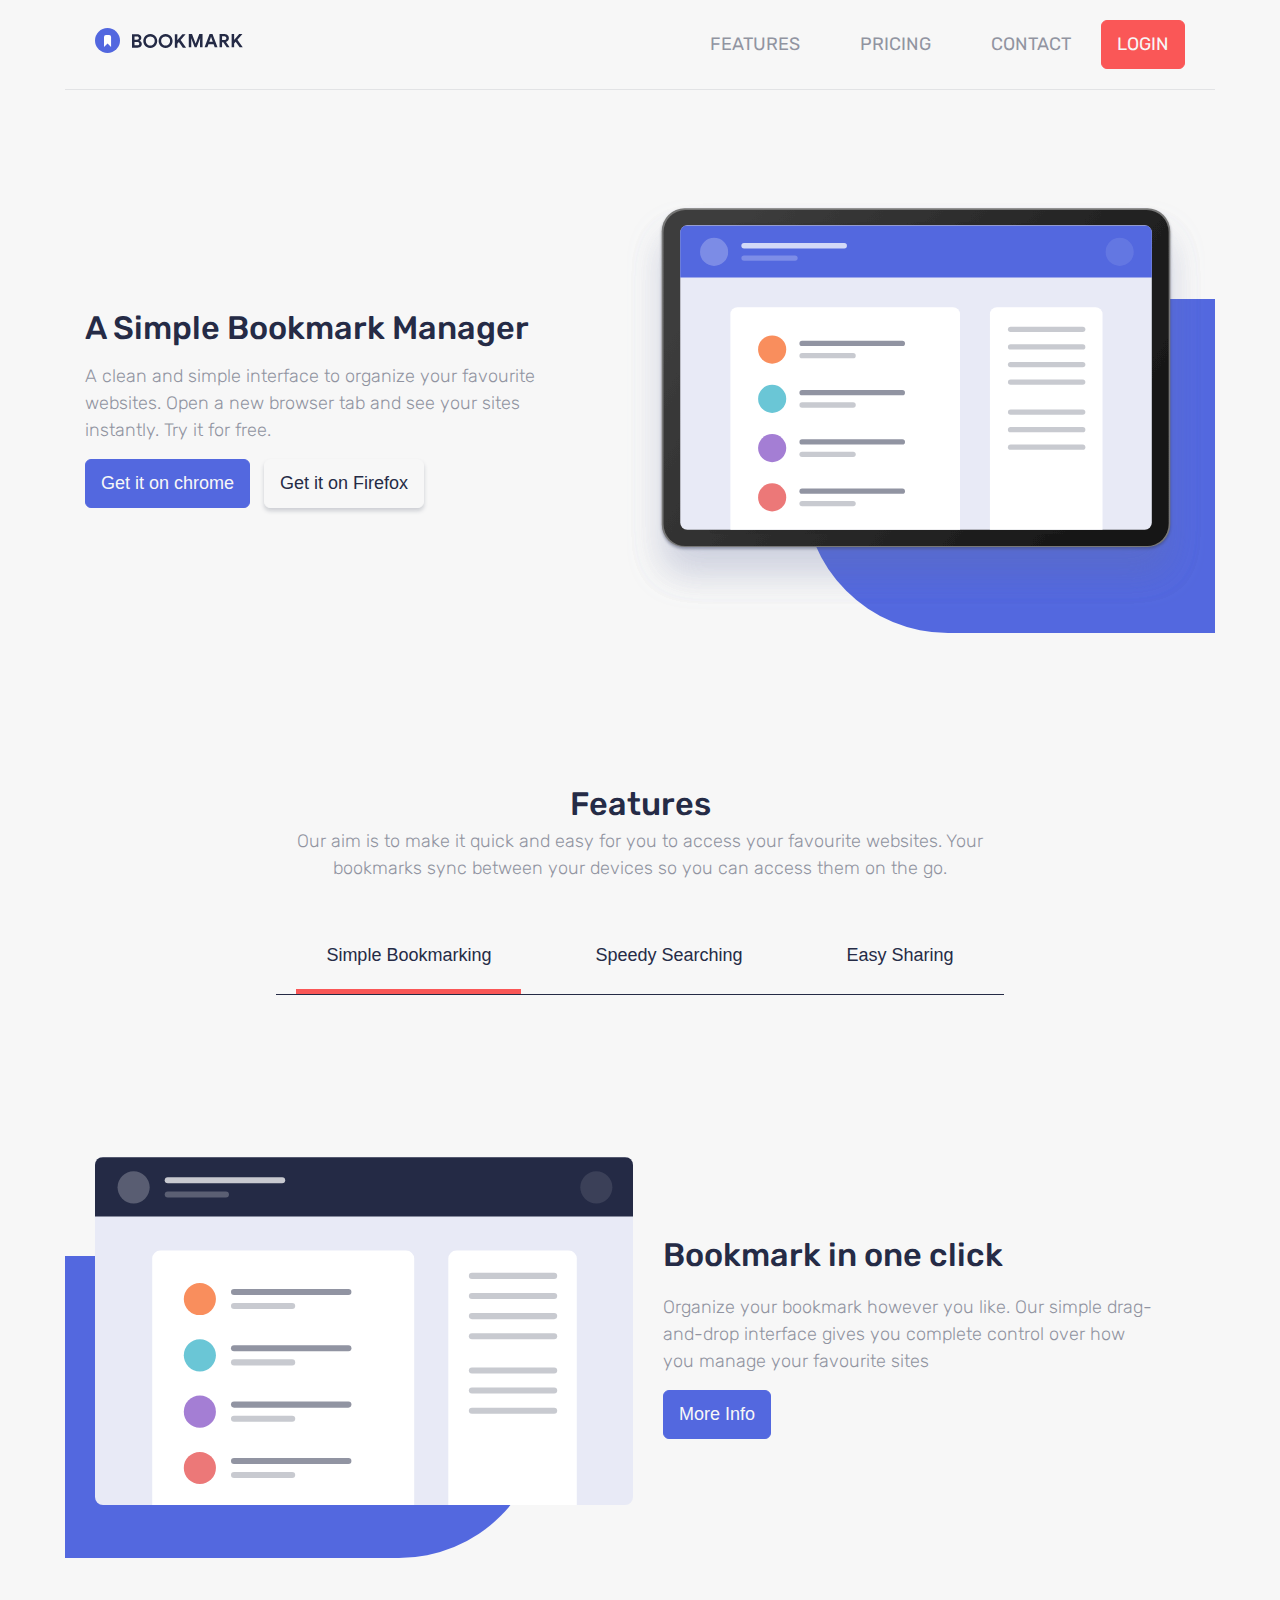
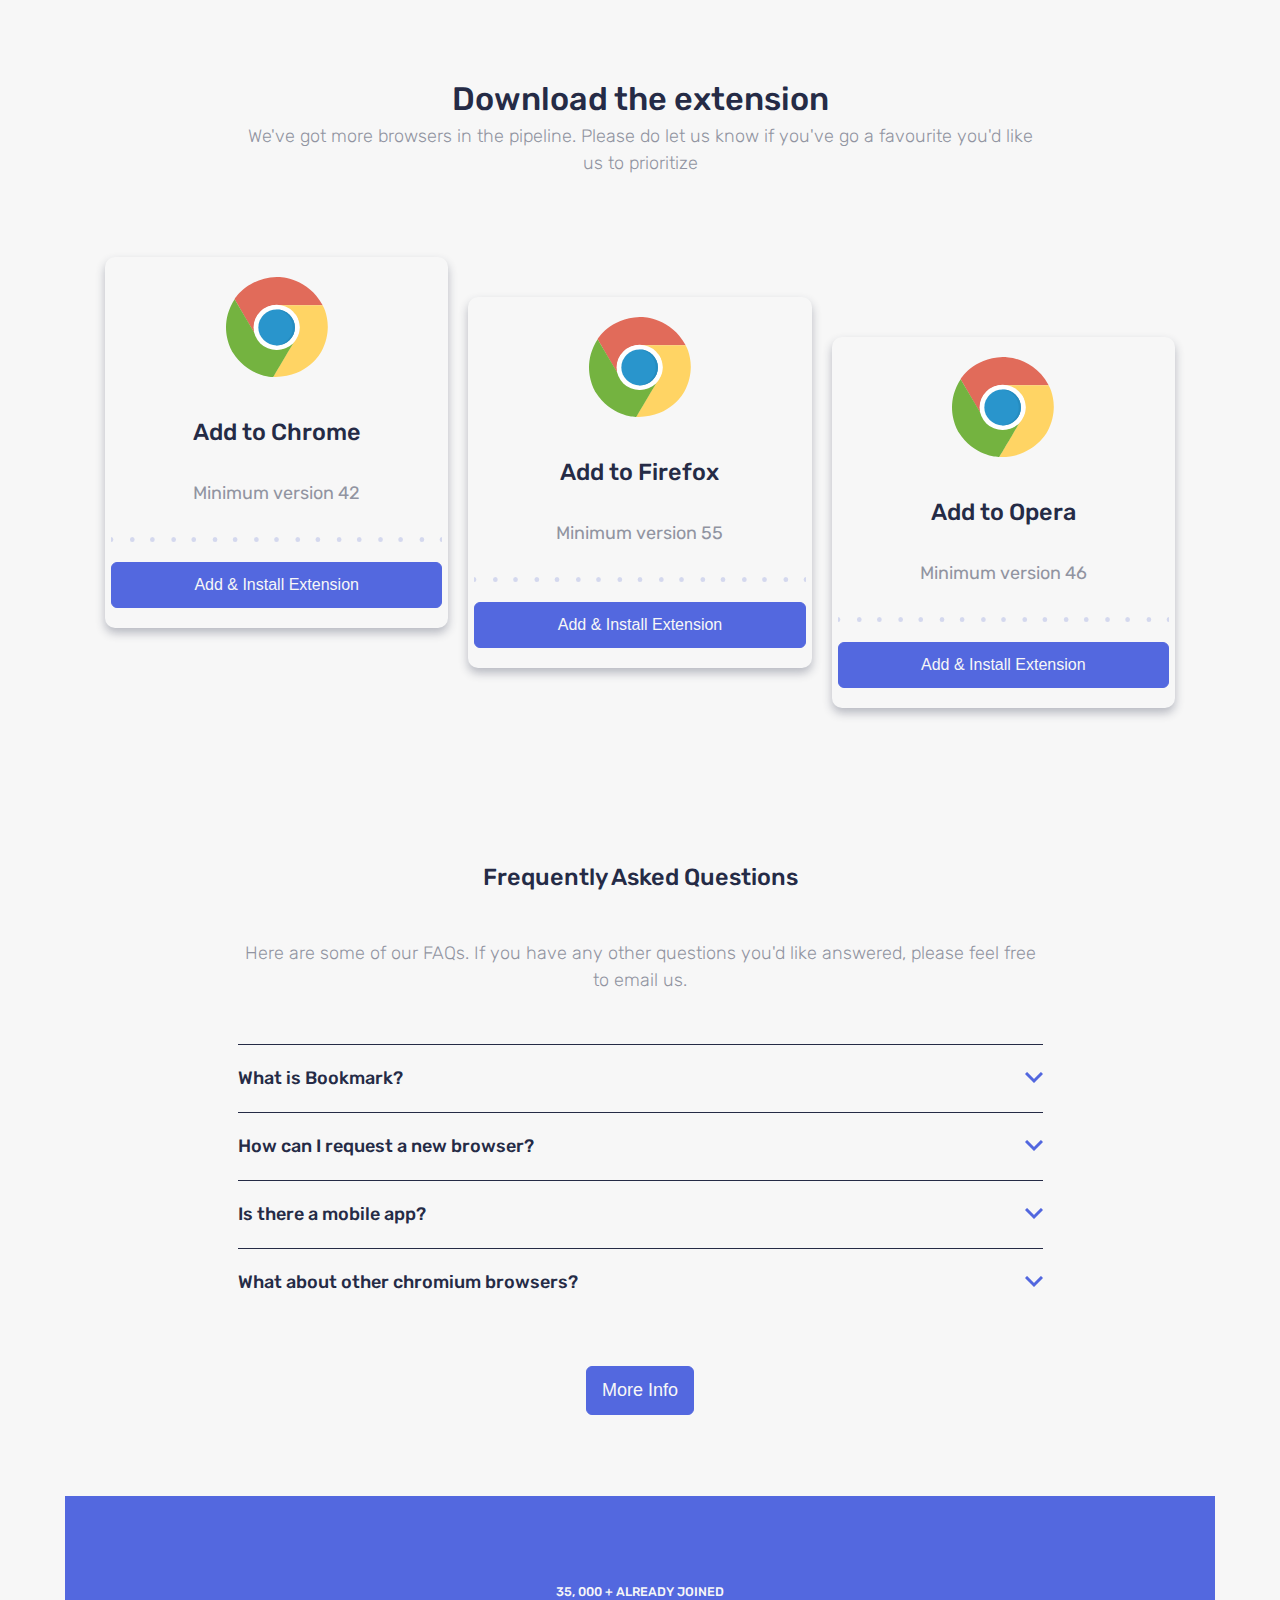
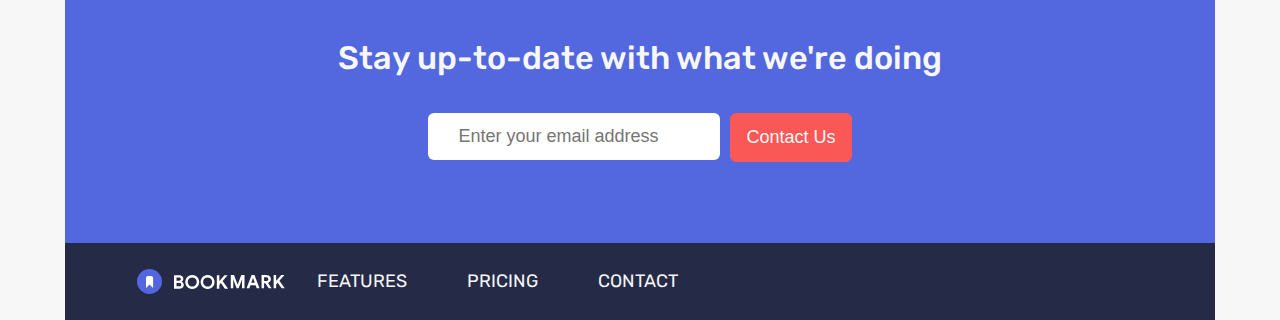
<file: index.html>
<!DOCTYPE html>
<html lang="en">
<head>
    <meta charset="UTF-8">
    <meta name="viewport" content="width=device-width, initial-scale=1.0">
    <link rel="shortcut icon" href="images/favicon-32x32.png" type="image/x-icon">
    <link href="https://fonts.googleapis.com/css2?family=Rubik:wght@400;500&display=swap" rel="stylesheet">
    <link rel="stylesheet" href="https://pro.fontawesome.com/releases/v5.10.0/css/all.css" integrity="sha384-AYmEC3Yw5cVb3ZcuHtOA93w35dYTsvhLPVnYs9eStHfGJvOvKxVfELGroGkvsg+p" crossorigin="anonymous"/>
    <link rel="stylesheet" href="css/style.css">
    <title>Bookmark | Frontend Mentors</title>
</head>
<body>
    <header class="header">
        <div class="container">
            <div class="navbar flex">
                <a class="logo" href="index.html">
                    <img src="images/logo-bookmark.svg" alt="">
                </a>

                <img class="hamburger" src="images/icon-hamburger.svg" alt="">

                <nav class="nav-items flex">
                    <ul class="flex">
                        <li class="nav-link"><a href="">FEATURES</a></li>
                        <li class="nav-link"><a href="">PRICING</a></li>
                        <li class="nav-link"><a href="">CONTACT</a></li>
                    </ul>
                    <a href="login.html" class="btn btn-danger">LOGIN</a>
                
                    <div class="socials">
                        <a href="https://facebook.com/" target="_blank">
                            <i class="fab fa-facebook-square"></i>
                        </a>
                        <a href="https://twitter.com/" target="_blank">
                            <i class="fab fa-twitter"></i>
                        </a>
                    </div>
                </nav>    
            
            </div>
        </div>
    </header>
    
    <main>
        <div class="container">
            <section class="bookmark flex">
                <div class="simple-bookmark">
                    <h1>A Simple Bookmark Manager</h1>
                    <p class="text bookmark-text">
                        A clean and simple interface to organize your favourite websites. 
                        Open a new browser tab and see your sites instantly. Try it for free.
                    </p>
        
                    <div class="button">
                        <button class="btn btn-primary">Get it on chrome</button>
                        <button class="btn btn-light">Get it on Firefox</button>
                    </div>
                </div>
                <div class="img-illustration">
                    <img src="images/illustration-hero.svg" alt="">
                </div>
                
                
            </section>
        
            <section class="features flex">
                <div class="features-content">
                    <h2 class="section-heading">Features</h2>
        
                    <p class="text feature-text">
                        Our aim is to make it quick and easy for you to access your favourite websites.
                        Your bookmarks sync between your devices so you can access them on the go.
                    </p>  
                </div>
                
        
                <div class="features-link ">
                    <button id="first-tab">Simple Bookmarking</button>
                    <button id="second-tab">Speedy Searching</button>
                    <button id="third-tab">Easy Sharing</button>
                </div>
            </section>
        
            <section class="click">
                <div class="tab flex" id="tab1">
                    <div class="img-illustration">
                        <img src="images/illustration-features-tab-1.svg" alt="">
                    </div>
                    
            
                    <div class="one-click">
                        <h2 class="section-heading">Bookmark in one click</h2>
                        <p class="text click-text">
                            Organize your bookmark however you like. Our simple drag-and-drop interface 
                            gives you complete control over how you manage your favourite sites
                        </p>
            
                        <button class="btn btn-primary">More Info</button>
                    </div>
                </div>

                <div class="tab flex" id="tab2">
                    <div class="img-illustration">
                       <img src="images/illustration-features-tab-2.svg" alt=""> 
                    </div>
                    
            
                    <div class="one-click">
                        <h2 class="section-heading">Intelligent Search</h2>
                        <p class="text click-text">
                            Organize your bookmark however you like. Our simple drag-and-drop interface 
                            gives you complete control over how you manage your favourite sites
                        </p>
            
                        <button class="btn btn-primary">More Info</button>
                    </div>
                </div>

                <div class="tab flex" id="tab3">
                    <div class="img-illustration">
                        <img src="images/illustration-features-tab-3.svg" alt="">
                    </div>

                    
            
                    <div class="one-click">
                        <h2 class="section-heading">Share Your Bookmark</h2>
                        <p class="text click-text">
                            Organize your bookmark however you like. Our simple drag-and-drop interface 
                            gives you complete control over how you manage your favourite sites
                        </p>
            
                        <button class="btn btn-primary">More Info</button>
                    </div>
                </div>   
            </section>
        
            <section class="extension">
                <h2 class="section-heading">Download the extension</h2>
                <p class="text">
                    We've got more browsers in the pipeline. Please do let us know if you've go a favourite you'd like us to prioritize
                </p>
        
                <div class="browsers grid">
                    <div class="card">
                        <div class="card-img"><img src="images/logo-chrome.svg" alt=""></div>
                        <h3 class="card-heading">Add to Chrome</h3>
                        <div class="card-sub-heading">Minimum version 42</div>
                        <div class="card-body flex">
                            <img src="images/bg-dots.svg" alt="">
                            <button class="btn btn-primary btn-default">Add &amp; Install Extension</button>
                        </div>
                    </div>
        
                    <div class="card">
                        <div class="card-img"><img src="images/logo-chrome.svg" alt=""></div>
                        <h3 class="card-heading">Add to Firefox</h3>
                        <div class="card-sub-heading">Minimum version 55</div>
                        <div class="card-body flex">
                            <img src="images/bg-dots.svg" alt="">
                            <button class="btn btn-primary btn-default">Add &amp; Install Extension</button>
                        </div>
                    </div>
        
                    <div class="card">
                        <div class="card-img"><img src="images/logo-chrome.svg" alt=""></div>
                        <h3 class="card-heading">Add to Opera</h3>
                        <div class="card-sub-heading">Minimum version 46</div>
                        <div class="card-body flex">
                            <img src="images/bg-dots.svg" alt="">
                            <button class="btn btn-primary btn-default">Add &amp; Install Extension</button>
                        </div>
                    </div>
                </div>
            </section>
        
            <section class="faq">
                <h2 class="card-heading text-center">Frequently Asked Questions</h2>
                <p class="text text-center">
                    Here are some of our FAQs. If you have any other questions you'd like answered, please feel free to email us.
                </p>
        
                <div class="asked-q">
                    <div class="question">
                        <div class= 'accordion'>What is Bookmark?</div>
        
                        <div class='details'>
                            Bookmark is Lorem ipsum dolor sit amet, consectetur adipisicing elit. Natus laboriosam adipisci eligendi, est suscipit, amet dignissimos mollitia officia quae pariatur odio quidem esse alias eveniet blanditiis! Provident assumenda nulla fugiat.
                        </div>
                    </div>
        
                    <div class="question">
                        <div class= 'accordion'>How can I request a new browser?</div>
        
                        <div class='details'>
                            Request dolor sit amet, consectetur adipisicing elit. Natus laboriosam adipisci eligendi, est suscipit, amet dignissimos mollitia officia quae pariatur odio quidem esse alias eveniet blanditiis! Provident assumenda nulla fugiat.
                        </div>
                    </div>

                    <div class="question">
                        <div class= 'accordion'>Is there a mobile app?</div>
        
                        <div class='details'>
                            Mobile app ipsum dolor sit amet, consectetur adipisicing elit. Natus laboriosam adipisci eligendi, est suscipit, amet dignissimos mollitia officia quae pariatur odio quidem esse alias eveniet blanditiis! Provident assumenda nulla fugiat.
                        </div>
                    </div>
        
                    <div class="question">
                        <div class= 'accordion'>What about other chromium browsers?</div>
        
                        <div class='details'>
                            Chromium browser dolor sit amet, consectetur adipisicing elit. Natus laboriosam adipisci eligendi, est suscipit, amet dignissimos mollitia officia quae pariatur odio quidem esse alias eveniet blanditiis! Provident assumenda nulla fugiat.
                        </div>
                    </div>
                </div>
                <div class="text-center">
                    <button class="btn btn-primary">More Info</button>
                </div>      
            </section>
        </div>
    </main>
    

    <footer class="footer">       
        <section class="up-to-date text-center">
            <div class="container">
                <small id="joined">35, 000 &plus; ALREADY JOINED</small>
                <h2 class="stay">Stay up-to-date with what we're doing</h2>
                
                <div class="contact">
                    <form class="flex" onsubmit="return false" name="contactForm">
                        <div class="form-input">
                            <input type="email" name="contactmail"  id="contact-email" placeholder="Enter your email address">
                            <small id="" class ='small'></small>
                        </div>
                        
                        <button class="btn btn-danger" onclick="return validateContactMail(document.contactForm.contactmail)">Contact Us</button>
                    </form>             
                </div>
            </div>
        </section>
        
        <section class="bg-dark">
            <div class="container">
                <div class="footer-bar flex">
                    <nav class="flex">
                        <div class="logo">
                            <a href='index.html'>
                                <img src="images/logo-footer.svg" alt="">
                            </a>
                        </div>
                    
                        <ul class="flex">
                            <li class="nav-link"><a href="">FEATURES</a></li>
                            <li class="nav-link"><a href="">PRICING</a></li>
                            <li class="nav-link"><a href="">CONTACT</a></li>
                        </ul>          
                    </nav>

                    <div class="socials">
                        <a href="https://facebook.com/" target="_blank">
                            <i class="fab fa-facebook-square"></i>
                        </a>
                        <a href="https://twitter.com/" target="_blank">
                            <i class="fab fa-twitter"></i>
                        </a>
                    </div>
                </div>
            </div>
        </section>
        
    </footer>

    <script src="js/script.js"></script>
</body>
</html>
</file>
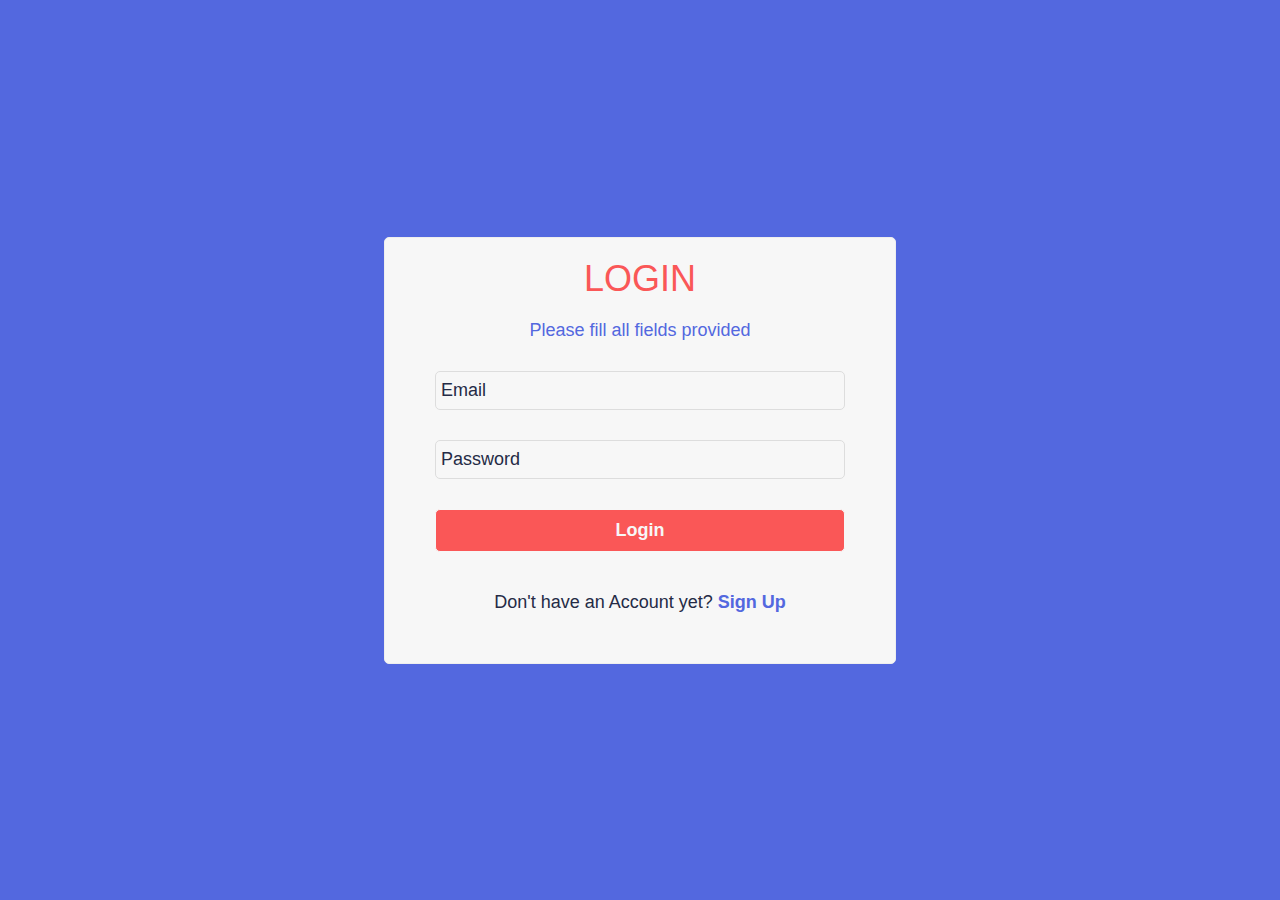
<file: login.html>
<!DOCTYPE html>
<html lang="en">
<head>
    <meta charset="UTF-8">
    <meta name="viewport" content="width=device-width, initial-scale=1.0">
    <!-- <link rel="stylesheet" href="css/style.css"> -->
    <link rel="stylesheet" href="css/form.css">
    <title>Login</title>
</head>
<body>
    <div class="container">
        
        <form action="" name="loginForm" id="loginForm" onsubmit="alert('Welcome')" return false> 
            <h2>LOGIN</h2>

            <!-- <fieldset> -->
                <p>Please fill all fields provided</p>

                <div class="form-field">

                    <input type="email" name="loginEmail" id="loginEmail" placeholder="Email" required>
                </div>

                <div class="form-field">
                    <input type="password" name="password" id="password" placeholder="Password">
                </div>
                <div class="form-field">
                    <input class="btn" id="login" type="submit" value="Login">
                </div>        
            <!-- </fieldset> -->

            <p class="account">Don't have an Account yet? <a href="signup.html">Sign Up</a></p>
        </form>
    </div>
    
    <!-- <footer class="bg-dark">
        <div class="footer-bar flex">
            <nav class="flex">
                <div class="logo">
                    <a href='index.html'>
                        <img src="images/logo-footer.svg" alt="">
                    </a>
                </div>
            
                <ul class="flex">
                    <li class="nav-link"><a href="">FEATURES</a></li>
                    <li class="nav-link"><a href="">PRICING</a></li>
                    <li class="nav-link"><a href="">CONTACT</a></li>
                </ul>          
            </nav>

            <div class="socials">
                <a href="https://facebook.com/" target="_blank">
                    <i class="fab fa-facebook-square"></i>
                </a>
                <a href="https://twitter.com/" target="_blank">
                    <i class="fab fa-twitter" target="_blank"></i>
                </a>
            </div>
        </div>
    </footer> -->

    <script>
        const buttonState= () => {
            let d  = document, [inputs, btn] = [
                d.querySelectorAll('input'),
                d.querySelector('.btn')
            ]
            btn.disabled = true

            for (i=0; i < inputs.length; i++) {
                inputs[i].addEventListener('input', () => {
                    let values = []
                    inputs.forEach(input => values.push(input.value))
                    btn.disabled = values.includes('')
                })
            }
        }
        buttonState()
    </script>
</body>
</html>
</file>
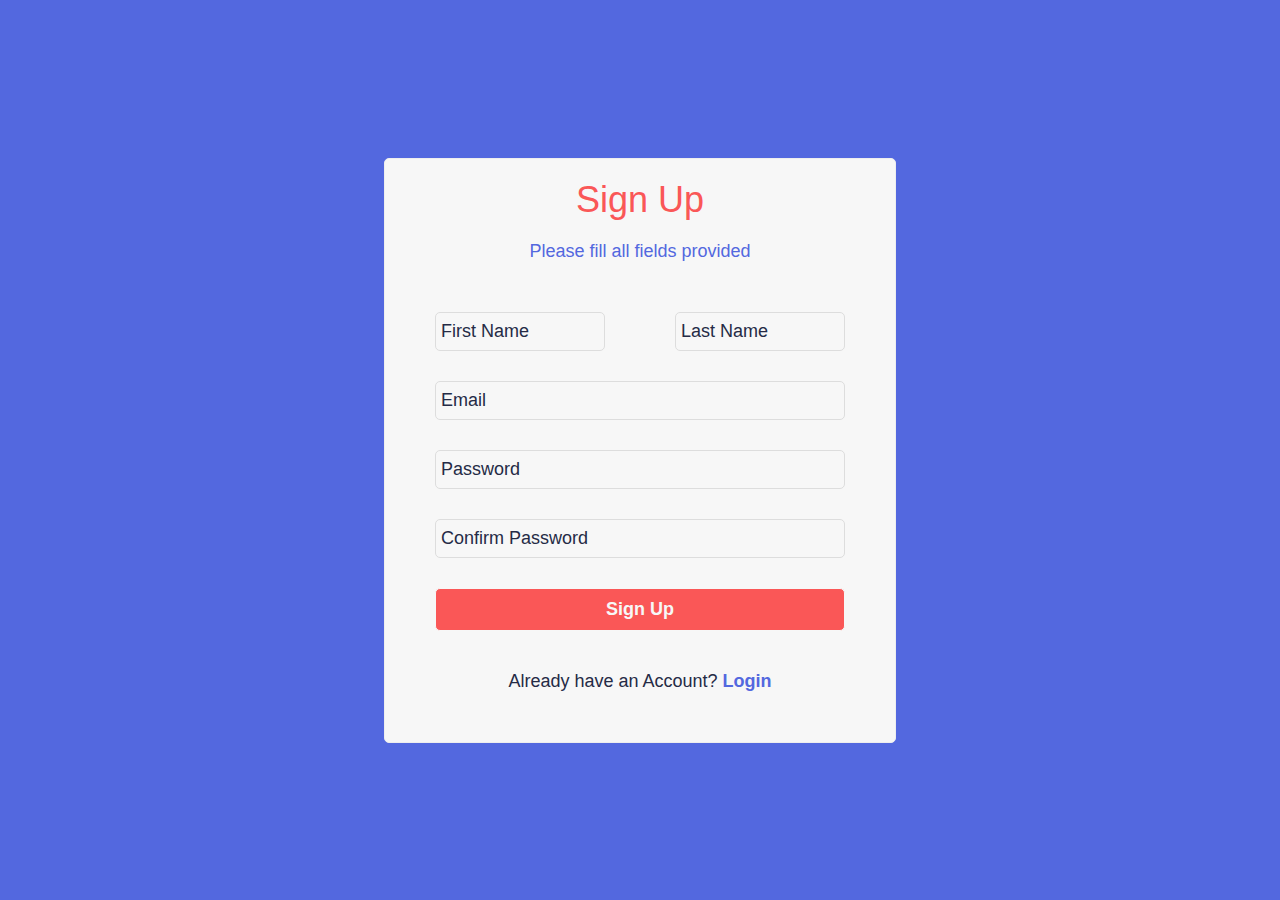
<file: signup.html>
<!DOCTYPE html>
<html lang="en">
<head>
    <meta charset="UTF-8">
    <meta name="viewport" content="width=device-width, initial-scale=1.0">
    <!-- <link rel="stylesheet" href="css/style.css"> -->
    <link rel="stylesheet" href="css/form.css">
    <link rel="stylesheet" href="https://pro.fontawesome.com/releases/v5.10.0/css/all.css" integrity="sha384-AYmEC3Yw5cVb3ZcuHtOA93w35dYTsvhLPVnYs9eStHfGJvOvKxVfELGroGkvsg+p" crossorigin="anonymous"/>
    <title>Sign Up</title>
</head>

<body>

    <div class="container">
        
        <form action="" method="POST" name="signupForm" id="signupForm"> 
            <h2>Sign Up</h2>

            <!-- <fieldset> -->
                <p>Please fill all fields provided</p>
                
                <div class="form-grid">
                    <div class="form-field">
                        <input class="name" type="text" name="firstname" id="firstname" placeholder="First Name">
                        <small class="error" aria-live="polite" id=""></small> 
                    </div>                  
                    
                    <div class="form-field">
                        <input class="name" type="text" name="lastname" id="lastname" placeholder="Last Name">
                        <small class="error" aria-live="polite" id=""></small>
                    </div> 
                </div>
                

                <div class="form-field">
                    <input type="email" name="email" id="email" placeholder="Email">
                    <small class="error" aria-live="polite" id=""></small>
                </div>

                <div class="form-field">
                    <input type="password" name="password1" id="password1" placeholder="Password">
                    <small class="error" aria-live="polite" id=""></small>
                </div>

                <div class="form-field" >
                    <input type="password" name="password2" id="password2" placeholder="Confirm Password">
                    <small class="error" aria-live="polite" id=""></small>
                </div>

                <div class="form-field" data-progress-style ='indefinite'>
                    <button class="btn" id="signup-btn">Sign Up</button>
                    <div id="loader"><i class="fas fa-spinner fa-spin" aria-hidden="true"></i></div>
                </div>        
            <!-- </fieldset> -->
            <p class="account">Already have an Account? <a href="login.html">Login</a></p>
        </form>  
    </div>

    <!-- <footer class="bg-dark">
        <div class="footer-bar flex">
            <nav class="flex">
                <div class="logo">
                    <a href='index.html'>
                        <img src="images/logo-footer.svg" alt="">
                    </a>
                </div>
            
                <ul class="flex">
                    <li class="nav-link"><a href="">FEATURES</a></li>
                    <li class="nav-link"><a href="">PRICING</a></li>
                    <li class="nav-link"><a href="">CONTACT</a></li>
                </ul>          
            </nav>

            <div class="socials">
                <a href="https://facebook.com/" target="_blank">
                    <i class="fab fa-facebook-square"></i>
                </a>
                <a href="https://twitter.com/" target="_blank">
                    <i class="fab fa-twitter" target="_blank"></i>
                </a>
            </div>
        </div>
    </footer> -->

    <script src="js/form.js"></script>
</body>
</html>
</file>
<file: css/style.css>
:root {
    /* primary colors */
    --soft-blue:  hsl(231, 69%, 60%);
    --soft-red: hsl(0, 94%, 66%);

    /* neutral colors */
    --neutral-color: hsl(0, 0%, 97%);
    --vary-dark-blue: hsl(229, 31%, 21%);
    --greyish-blue: hsl(229, 8%, 60%);
    --white: #fff;

    --max-width: 1150px;
}

body{
    font-family: 'Rubik', sans-serif;
    color: var(--vary-dark-blue);
    font-weight: 400;
    background-color: var(--neutral-color);
}

* {
    margin: 0;
    padding: 0;
    box-sizing: border-box;
    font-size: 18px;
    line-height: 1.5;
}

.flex {
    display: flex;
    justify-content: space-between;
}
.grid {
    display: grid;
    grid-template-columns: repeat(2, 1fr);
    gap: 20px;
}
.container {
    max-width: var(--max-width);
    margin: auto;
}
.header {
    background:var(--neutral-color);
}
.header .socials {
    display: none;
}
.navbar {
    width: 100%;
    max-width: inherit;
    padding: 20px 30px;
    position: fixed;
    top: 0;
    /* right: 0; */
    background: var(--neutral-color);
    z-index: 1;
    border-bottom: 1px solid hsla(229, 8%, 60%, 0.2);
}
.navbar .btn {
    text-decoration: none;
}
.logo {
    align-self: center;
    cursor: pointer;
}
.navbar.flex {
    justify-content: space-between;
}
.hamburger {
    display: none;
    cursor: pointer;
}

ul {
    list-style-type: none;
    align-items: center;
}
ul li a{
    margin: 10px 20px;
    padding: 10px;
    text-decoration: none;
    color:var(--greyish-blue);
    cursor: pointer;
}
a:hover, 
.accordion:hover, 
.socials i:hover, 
.features button:hover {
    color: var(--soft-red);
}

.btn {
    padding: 10px 15px;
    border-radius: 6px;
    color: var(--neutral-color);
    border: 1px solid;
    cursor: pointer;
}
.btn:focus {
    outline: none;
}
.btn:hover {
    background: transparent;
}
.btn-primary {
    background-color: var(--soft-blue);
    border-color: var(--soft-blue);
}
.btn-primary:hover {
    color: var(--soft-blue);
}
.btn-danger {
    background-color:var(--soft-red);
    border-color:var(--soft-red);
}
.btn-danger:hover, .contact .btn:hover {
    color: var(--soft-red);
    background-color: var(--neutral-color);
}
.btn-light {
    background: var(--neutral-color);
    margin-left: 10px;
    color: var(--vary-dark-blue);
    border-color: var(--neutral-color);
    box-shadow: 0 3px 4px rgba(37, 43, 70, 0.2);
}
.btn-light:hover {
    
    border-color: var(--vary-dark-blue);
    color: var(--vary-dark-blue);
}
.text-center {
    text-align: center;
}
h1 {
    font-size: 1.8em;
    font-weight: 500;
    line-height: 1.2;
}
h2 {
    font-size: 1.8em;
    font-weight: 500;
}

.text {
    font-weight: 300;
    margin: 15px 0;
    line-height: 1.5;
    color: var(--greyish-blue);
}
.img-illustration {
    position: relative;
    text-align: center;
    margin: auto 0;
    width: 100%;
}
.bookmark img {
    width: 100%;
    padding-right: 10px;
    align-self: center;

}
 .tab img{
    width: 90%;
 }

.bookmark .img-illustration::before {
    position: absolute;
    content: '';
    background: var(--soft-blue);
    border-radius: 8em 0 0 8em;
    width: 70%;
    height: 80%;
    right: 0;
    top: 5.5rem;
    z-index: -10;
    
}
.tab .img-illustration::before {
    position: absolute;
    content: '';
    width: 80%;
    height: 85%;
    left: 0;
    top: 5.5rem;
    background: var(--soft-blue);
    z-index: -10;
    border-radius: 0 8em 8em 0;
}
.one-click .text, .bookmark .text {
    max-width: 90%;
}
.one-click, .simple-bookmark {
     max-width: 48%;
}
section {
    padding: 4.5em 0px;
}
.features {
    flex-direction: column;
    text-align: center;
}
.features .text {
    max-width: 60%;   
    margin: auto;
}
.features .features-link {
    margin: 40px auto 0; 
    max-width: 80%;
    border-bottom: 1px solid;
}
.features button {
    text-decoration: none;
    color: var(--vary-dark-blue);
    margin: 0 20px;
    padding: 20px 30px;
    border: none;
    background: transparent;
    cursor: pointer;   
}
.features button:focus {
    outline: none;
}
.features button:first-child {
    border-bottom: 5px solid var(--soft-red);
}
#tab2, #tab3 {
    display: none;
}
.bookmark {
    padding-top: 200px;
    margin-left: 20px;
}
.one-click, .simple-bookmark {
    align-self: center;
    justify-self: end;
}

.extension {
    text-align: center;
    margin: auto;
}
.browsers {
    grid-template-columns: repeat(3, 1fr);
    gap: 20px;
    margin: 40px auto 0;
    padding: 40px;
    position: relative;
}
.card {
    border: none;
    border-radius: 10px;
    box-shadow:0 5px 10px rgba(37, 43, 70, 0.3);
    padding: 20px 6px;
    text-align: center;
    
}
.card:hover {
    transform: scale(1.1);
}
.card:first-child {
    margin-top: 0px;
}
.card:nth-child(2) {
    position: relative;
    top: 40px;
}
.card:nth-child(3) {
    position: relative;
    top: 80px;
}
.card-heading {
    padding: 30px 0;
    font-size: 1.3em;
    font-weight: 500;
}
.card-sub-heading {
    color: var(--greyish-blue);
    margin-bottom: 10px;
}
.card-body.flex {
    flex-direction: column;
    justify-content: space-between;
    
}
.card-body.flex .btn {
    font-size: 16px;
}
.card-body img {
    margin: 20px 0;
    width: 100%;
}
.faq, .extension .text {
    max-width: 70%;
    margin: auto;
}

.asked-q {
    margin: 50px 0;
}
.question {
    border-top: 1px solid var(--vary-dark-blue);
    padding: 20px 0;  
  
}
.accordion {
    font-weight: 500;
    cursor: pointer;   
}
.accordion::after {
    content: url('../images/icon-arrow.svg');
    float: right;
    transition: all 0.2s ease-out;
}

.accordion-collapse::after {
    content: '\276F';
    color: var(--soft-red);
    transform: scale(1.3) rotate(-90deg);
    transition: all 0.2s ease-in;
}

.details {
    display: none;
    padding-top: 50px;
    line-height: 1.7;
    font-weight: 400;
    color: var(--greyish-blue);
}
/* .asked-q, .accordion, .details, .question {
    transition: all 0.3s ease;
} */

footer ul li a {
    color: var(--neutral-color);
}

.footer .up-to-date {
    background: var(--soft-blue);
    color: var(--neutral-color);
    
}

.footer .up-to-date, .bg-dark {
    max-width: var(--max-width);
    margin: auto;
}

.footer .stay {
    margin: 30px auto;
    max-width: 80%;
}
.footer #joined {
    font-size: 0.7em;
    font-weight: 500;
}
.footer-bar {
    justify-content: space-between;
    padding: 0 20px;
}

.contact input {
    padding: 10px 30px;
    border: none;
    border-radius: 6px;
}
.contact input:focus {
    outline: none;
}
.contact .btn {
    height: 0%;
}
form.flex {
    justify-content: center;
}
.form-input {
    margin-right: 10px;
    flex-direction: column;
    border-radius: 5px;
}
.small {
    display: none;
    font-style: italic;
    font-size: 0.8em;
    text-align: left;
    padding: 2px 5px;
    border: 1px solid var(--soft-red);
    border-radius: 0;
    background: var(--soft-red);
    color: var(--neutral-color);
    width: auto;
}
.small-bg {
    display: block;
    background-color: var(--soft-red);
}
.success {
    background: transparent;
}
.bg-dark {
    background: var(--vary-dark-blue);
    padding: 1em 50px;
    
}
.bg-dark .logo {
    color: var(--neutral-color);
    padding: 0 2px;
    font-weight: 500;
    cursor: pointer;
    margin-top: 8px;
}
.navbar-dark {
    background: linear-gradient(rgba(83, 104, 223, 0.8), rgba(83, 104, 223, 0.8));;
}
.footer .socials i{
    color: var(--neutral-color);
    cursor: pointer;
    margin-right: 40px;
    font-size: 1.5em;
}

.socials i:hover {
    color: var(--soft-red);
}
.active {
    display: block;   
}

@media screen and (max-width: 769px) {
    main {
        padding: 10px 0;
    }

    .flex {
        flex-wrap: wrap;
        justify-content: center;
    }
    .header .socials {
        display: flex;
        margin-top: 40px;
        justify-content: space-evenly;
    }
    .header .socials i {
        font-size: 1.5em;
        color: var(--neutral-color);
    }
    .header .socials i:hover {
        color: var(--soft-red);
    }

    .nav-items {
        display: none;
        justify-self: space-evenly;
        margin: 0 auto;       
    }
    .nav-items li {
        padding: 20px 0;
        border-top: 1px solid var(--neutral-color);

        width: 100%;
    }
    .nav-items li:last-child {
        border-bottom: 1px solid var(--neutral-color);
        margin-bottom: 30px;
    }
    .nav-items li a {
        color: var(--neutral-color);
    }
    .nav-items li a:hover {
        color: var(--soft-red);
    }
    .nav-items .btn {
        background: transparent;
        border: 2px solid var(--neutral-color);
    }
    .navbar, .nav-items {
        flex-direction: column;
    }
    .navbar ul {
        flex-direction: column; 
    }

    .logo {
        align-self: flex-start;
    }
    .hamburger {
        display: initial;
        align-self: flex-end;
        margin-top: -30px;
    }

    section {
        padding: 4em 0px;
    }

    h1, h2  {
        text-align: center;
        font-size: 2em;
    }

    .one-click, .simple-bookmark {
        max-width: 80%;
        margin-top: 25%;
        text-align: center;
    }
    .tab img{
        margin-left: 0;
    }
    .bookmark img {
        padding-right: 0;
    }

    .card{
        max-width: 80%;
        margin: auto;
    }
    
    .button .btn-light {
        margin-left: 0;
    }

    .features .text, .extension, .faq {
        max-width: 80%;
    } 
    .features button {
        border: 1px solid var(--vary-dark-blue);
        border-left: none;
        border-right: none;
        width: 100%;
        margin: auto;
    }
    .features .features-link {
        border-bottom: none;
    }
    .tab .btn{
        display: none;
    }

    .browsers {
        padding: 40px 0;
    }
    .browsers .btn {
        margin: auto;
    }
    .contact {
        margin-top: 20px;
    }

    .form-input {
        margin-right: 0;
        margin-bottom: 30px;
        margin-right: 10px;
    }

    .footer-bar .nav-link {
        margin-bottom: 20px;
    }
    .bg-dark .logo {
        margin-bottom: 20px;
    }

    .nav-toggleShow {
        display: flex;
    }

    .transparent {
        height: 100vh;
        z-index: 100;
    }

    .grid {
        grid-template-columns: 1fr;
        gap: 40px;
    }

    .bookmark {
        padding-top: 120px;
    }
    .bookmark .simple-bookmark {
        order: 1;
    }

    .button .btn{
        margin-top: 20px;
    }
}

@media (max-width: 967px) {

        .features button {
        padding: 20px 0;
    }       
}
</file>
<file: css/form.css>
:root {
    --primary-color :  hsl(231, 69%, 60%);
    --secondary-color: hsl(0, 94%, 66%);
    --neutral-color: hsl(0, 0%, 97%);
    --dark-color: hsl(229, 31%, 21%);
}

body {
    margin: 0;
    padding: 0;
    max-width: 100%;
    font-family: 'Rubik', sans-serif;
    font-weight: 400;
    color: var(--primary-color);
}
* {
    
    font-size: 18px;
    margin: 0;
    padding: 0;
    box-sizing: border-box;
}
.container {
    height: 100vh;
    display: flex;
    justify-content: center;
    align-items: center;
    background:var(--primary-color);
}
.container form {
    margin: 0 auto;
    padding: 20px;
    background:var(--neutral-color);
    border: 1px solid #eee;
    border-radius: 5px;
    text-align: center;
}
.container form fieldset {
    border-radius: 5px;
    padding: 25px 20px 10px;
    /* margin-bottom: 10px; */
}
form .form-field {
    margin-bottom: 20px;
}
form input {
    width: 100%;
    background: var(--neutral-color);
    border: 1px solid #ddd;
    border-radius: 5px;
    outline-color: var(--primary-color);
    padding: 8px 5px;
}

::placeholder {
    color: var(--dark-color);
}
form h2 {
    font-size: 2em;
    font-weight: 500;
    margin-bottom: 15px;
    color: var(--secondary-color);
}

form .btn {
    background: var(--secondary-color);
    border: 1px solid;
    color: var(--neutral-color);
    cursor: pointer;
    border-radius: 5px;
    font-weight: bold;
    padding: 10px;
    outline: none;
    width: 100%;
    /* margin: auto; */
}
form .btn:hover {
    background: var(--neutral-color);
    border:1px solid var(--secondary-color);
    color: var(--secondary-color);
}
form small {
    color: var(--secondary-color);
    font-size: 0.8em;
}
.form-grid {
    display: grid;
    grid-template-columns: repeat(2, 1fr);
    gap: 10px;
    
}

form .account {
    padding: 10px;
    color: var(--dark-color);
}
form .account a {
    color: var(--primary-color);
    font-weight: bold;
    text-decoration: none;
}
form .account a:hover{
    color: var(--secondary-color);
}
form > p {
    margin: 20px 0;
}

.success {
    border-color: var(--dark-color);
}
.error {
    border-color: var(--secondary-color);    
}
#loader {
    display: none;
    font-size: 25px;
}

@media screen and (min-width: 768px) {
    .container form {
        width: 40%;
    }

    form .form-field {
        margin: 30px;
    }
    .form-grid .form-field {
        margin-bottom: 0;

    }

}
</file>
